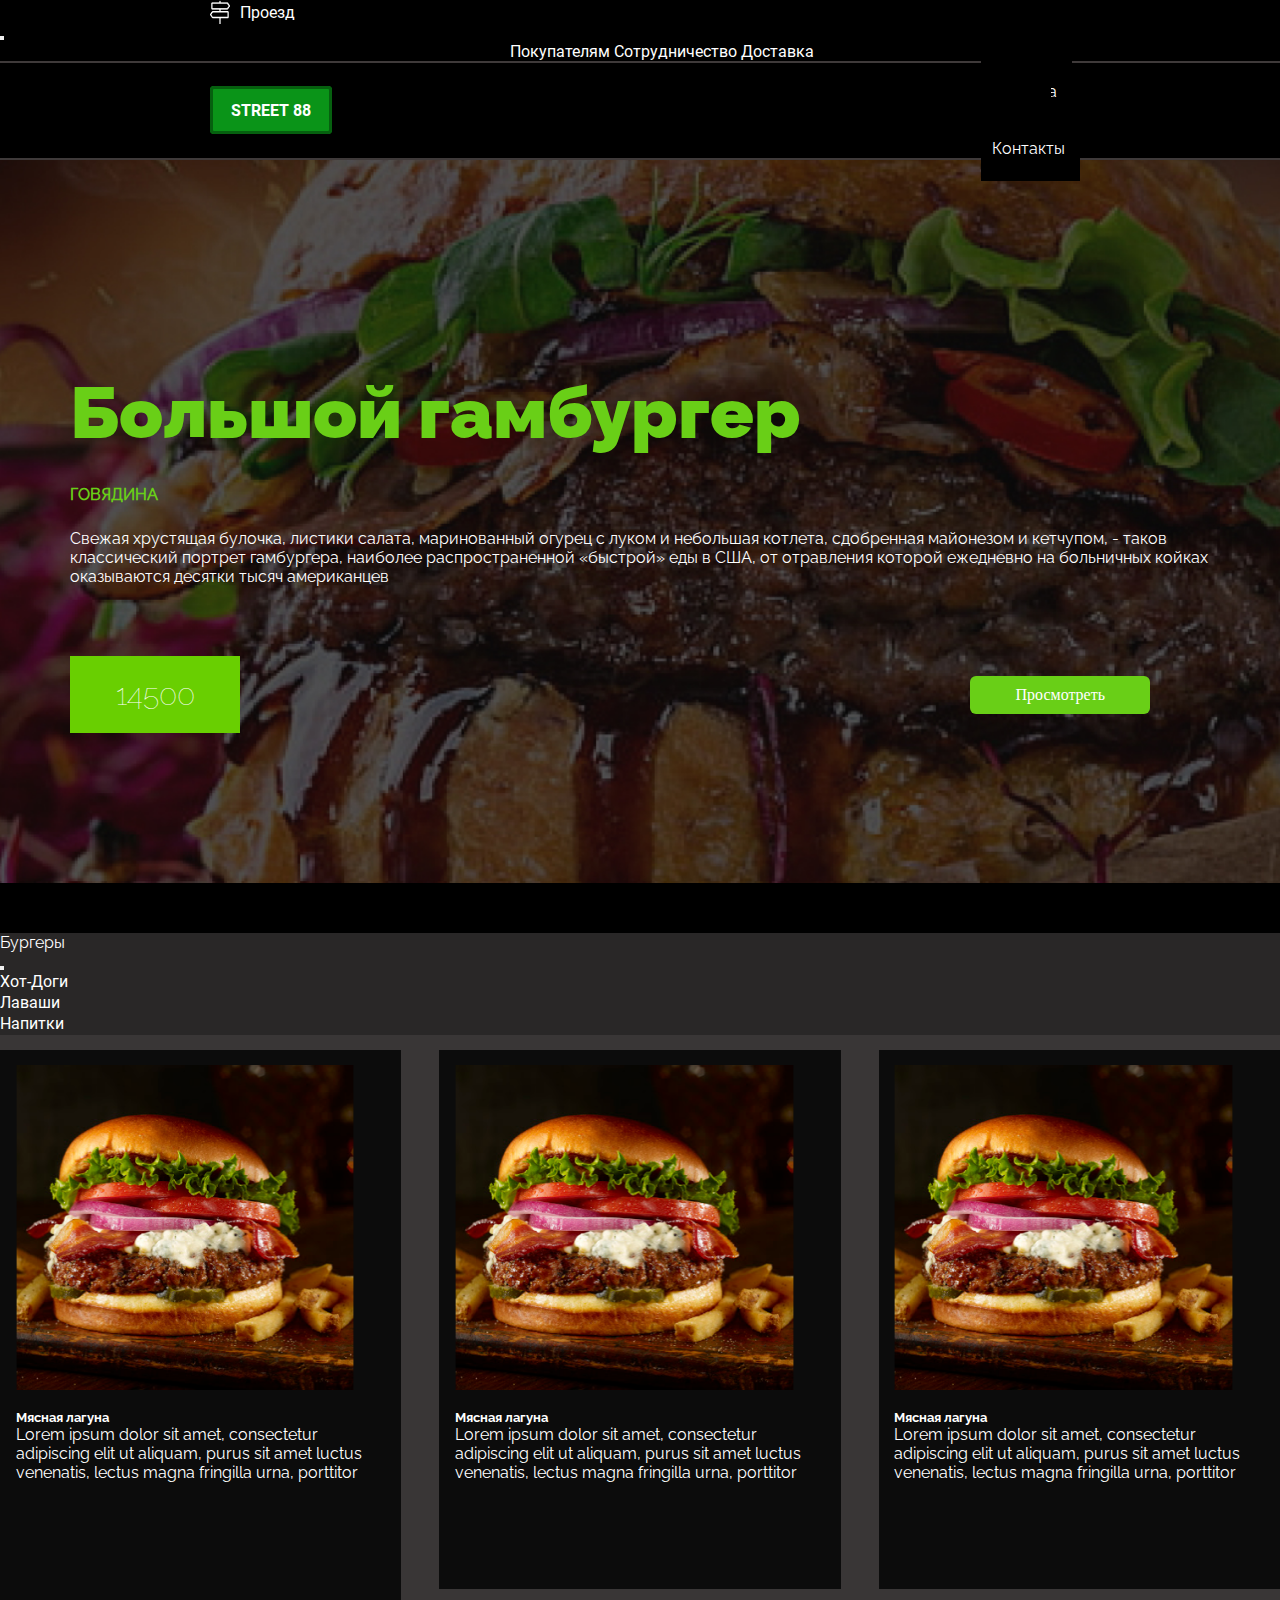
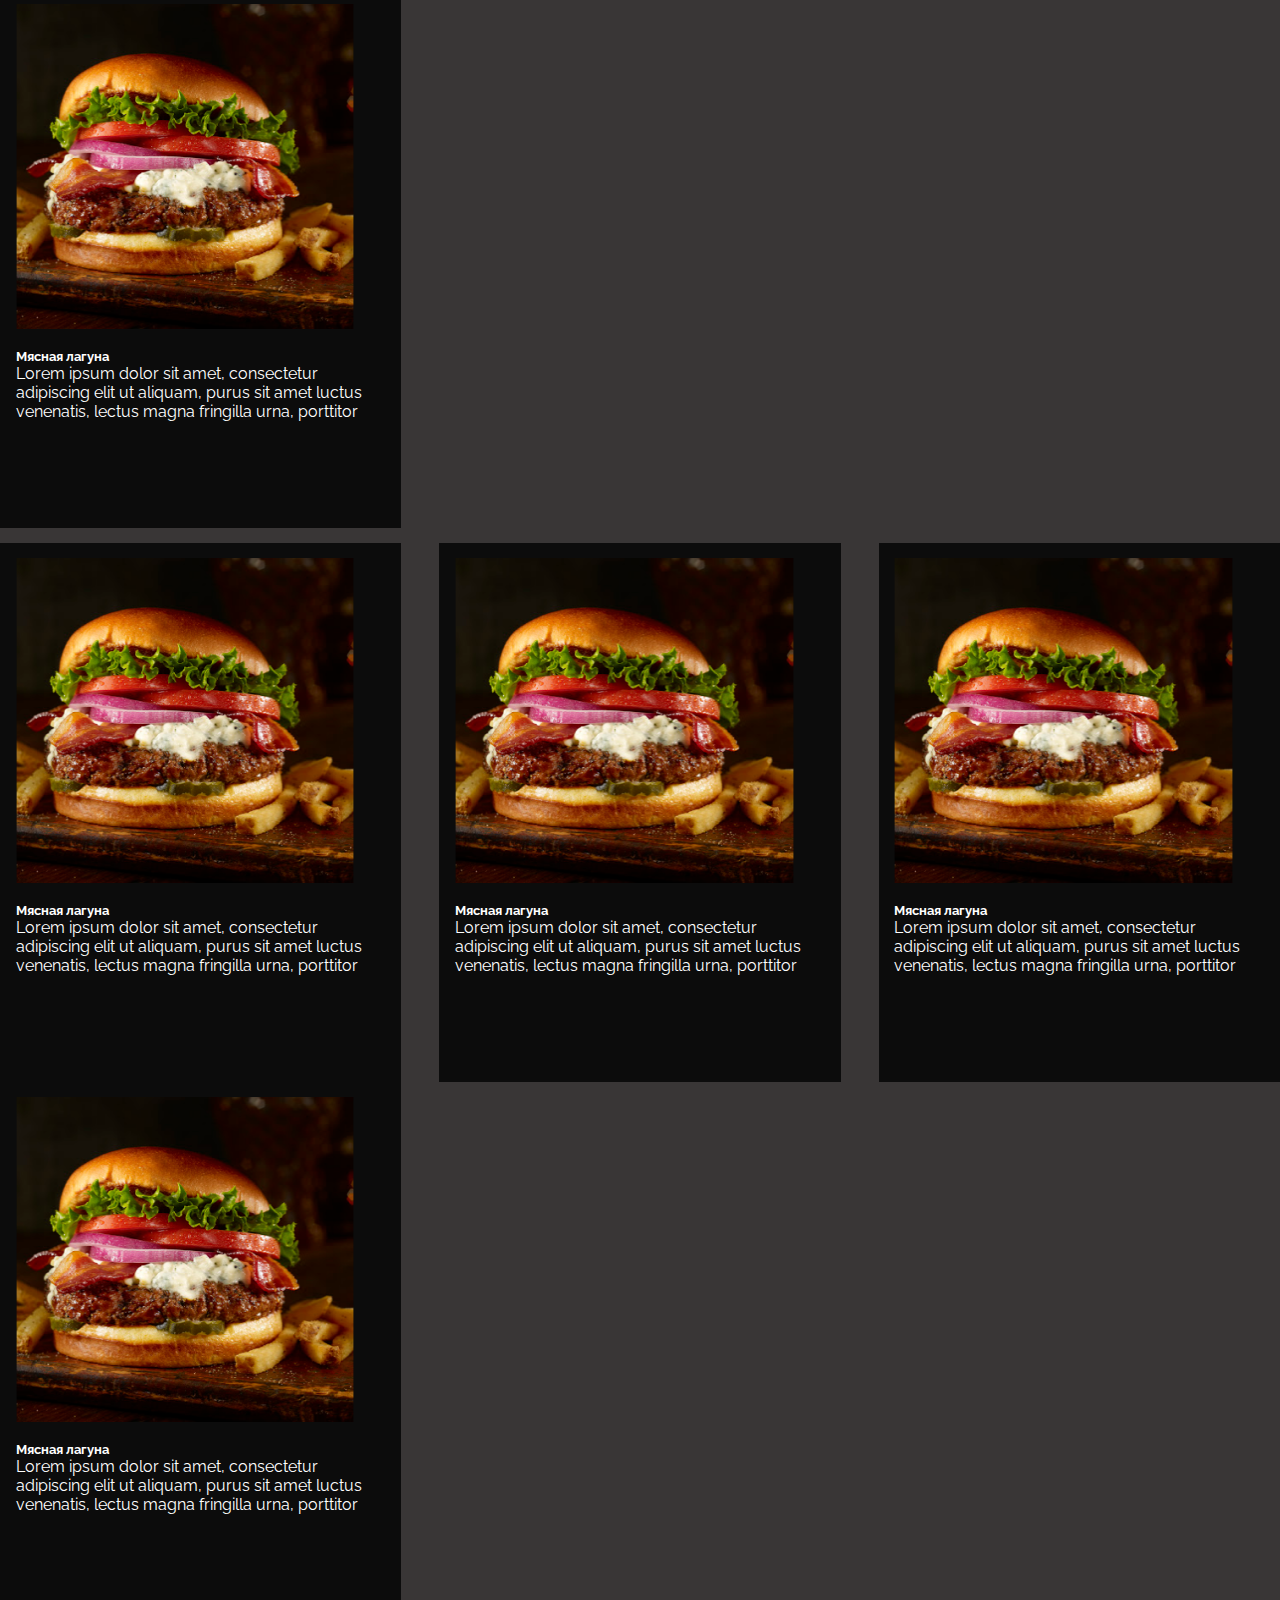
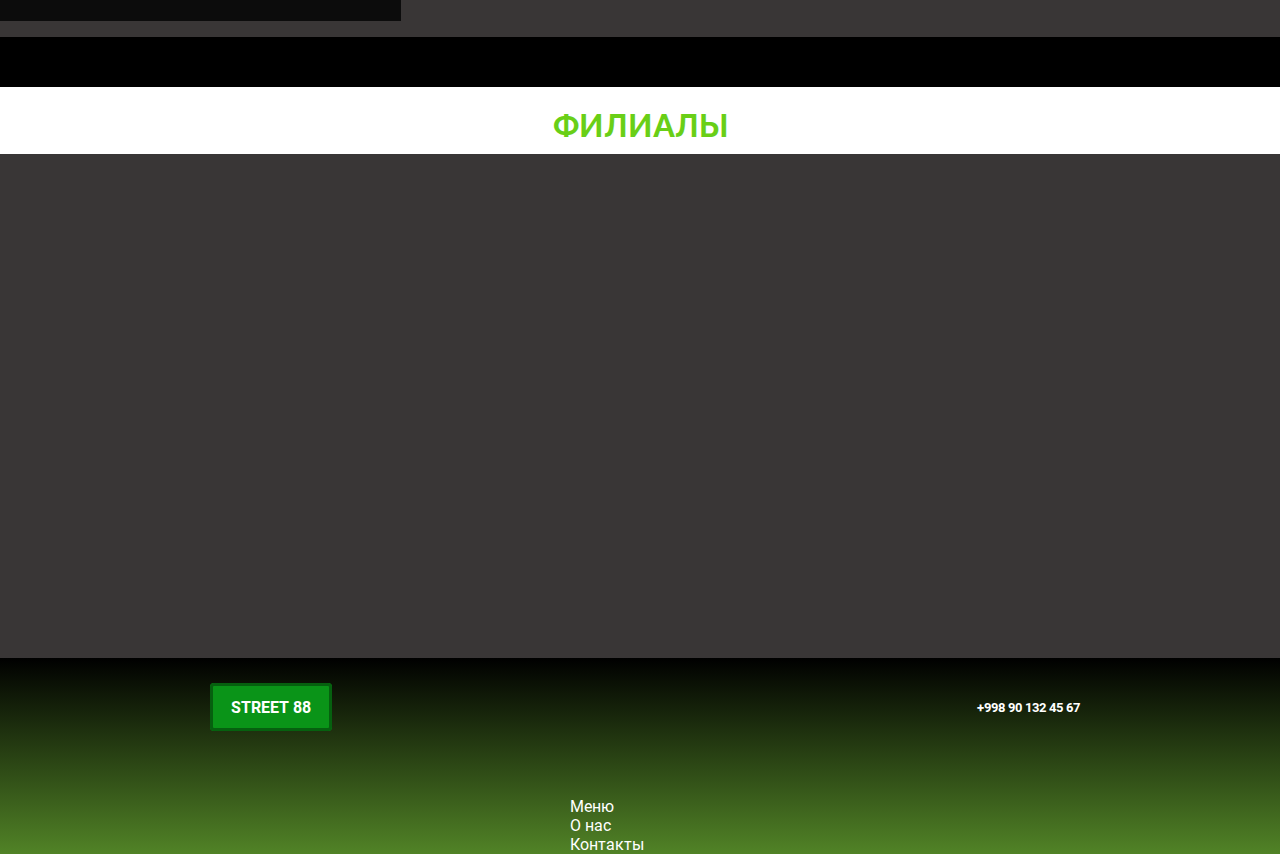
<file: index.html>
<!DOCTYPE html>
<html lang="en">
<head>
    <meta charset="UTF-8">
    <meta http-equiv="X-UA-Compatible" content="IE=edge">
    <meta name="viewport" content="width=device-width, initial-scale=1.0">
    <title>Street 88</title>
    <link href="https://cdn.jsdelivr.net/npm/bootstrap@5.1.3/dist/css/bootstrap.min.css" rel="stylesheet" integrity="sha384-1BmE4kWBq78iYhFldvKuhfTAU6auU8tT94WrHftjDbrCEXSU1oBoqyl2QvZ6jIW3" crossorigin="anonymous">
    <link rel="stylesheet" href="media.css">
    <link rel="stylesheet" href="style.css">
</head>
<body>
    <header class="header">
        <nav class="navbar navbar-expand-lg navbar-light bg-light">
            <div class="container-fluid">
              <div class="title">
                <img src="./images/Vector.png" alt="" class="img_title">
                <a class="navbar-brand nav-link" href="#">Проезд</a>
              </div>
              <button class="navbar-toggler" type="button" data-bs-toggle="collapse" data-bs-target="#navbarNavAltMarkup" aria-controls="navbarNavAltMarkup" aria-expanded="false" aria-label="Toggle navigation">
                <span class="navbar-toggler-icon"></span>
              </button>
              <div class="collapse navbar-collapse" id="navbarNavAltMarkup">
                <div class="navbar-nav">
                  <a class="nav-link active" aria-current="page" href="#">Покупателям</a>
                  <a class="nav-link" href="#">Сотрудничество</a>
                  <a class="nav-link" href="#">Доставка</a>
                </div>
              </div>
            </div>
          </nav>
          <div class="home">
            <div class="btn"><a href="#" class="nav-btn">STREET 88</a></div>
          <ul class="nav nav-tabs">
            <li class="nav-item">
              <a class="nav-link class-nav nav-link2" href="#">Главная</a>
            </li>
            <li class="nav-item">
              <a class="nav-link class-nav nav-link2" href="#">Корзина</a>
            </li>
            <li class="nav-item">
              <a class="nav-link class-nav nav-link2" href="#">Меню</a>
            </li>
            <li class="nav-item">
              <a class="nav-link class-nav nav-link2" href="index2.html">О нас</a>
            </li>
            <li class="nav-item">
              <a class="nav-link class-nav nav-link2" href="#">Контакты</a>
            </li>
          </ul>
          </div>
        <div class="container">
            <div class="header_content">
              <h1 class="header_title">
                Большой гамбургер
              </h1>
              <h4 class="header_big_info">
                ГОВЯДИНА
              </h4>
              <p class="header_info">
                Свежая хрустящая булочка, листики салата, маринованный огурец с луком и небольшая котлета, сдобренная майонезом и кетчупом, - таков классический портрет гамбургера, наиболее распространенной «быстрой» еды в США, от отравления которой ежедневно на больничных койках оказываются десятки тысяч американцев
              </p>
              <div class="header-btn">
                <a href="#" class="header_btn1">14500</a>
                <a href="#" class="header_btn2">Просмотреть</a>
              </div>
            </div>
        </div>
        <div class="div"></div>
    </header>
    <main class="main">
      <nav class="navbar navbar-expand-lg navbar-light bg-light class2-nav">
        <div class="container-fluid class2-fluid">
          <a class="navbar-brand class2-navlink" href="#">Бургеры</a>
          <button class="navbar-toggler" type="button" data-bs-toggle="collapse" data-bs-target="#navbarNav" aria-controls="navbarNav" aria-expanded="false" aria-label="Toggle navigation">
            <span class="navbar-toggler-icon"></span>
          </button>
          <div class="collapse navbar-collapse navbar-collapse2" id="navbarNav">
            <ul class="navbar-nav">
              <li class="nav-item">
                <a class="nav-link active class2-navlink" aria-current="page" href="#">Хот-Доги</a>
              </li>
              <li class="nav-item">
                <a class="nav-link class2-navlink" href="#">Лаваши</a>
              </li>
              <li class="nav-item">
                <a class="nav-link class2-navlink" href="#">Напитки</a>
              </li>
            </ul>
          </div>
        </div>
      </nav>
      <div class="main_mini_content">
          <div class="card">
            <img src="./images/unnamed 1.png" class="card-img-top" alt="...">
            <div class="card-body">
              <h5 class="card-title">Мясная лагуна</h5>
              <p class="card-text">Lorem ipsum dolor sit amet, consectetur adipiscing elit ut aliquam, purus sit amet luctus venenatis, lectus magna fringilla urna, porttitor</p>
            </div>
          </div>
          <div class="card">
            <img src="./images/unnamed 1.png" class="card-img-top" alt="...">
            <div class="card-body">
              <h5 class="card-title">Мясная лагуна</h5>
              <p class="card-text">Lorem ipsum dolor sit amet, consectetur adipiscing elit ut aliquam, purus sit amet luctus venenatis, lectus magna fringilla urna, porttitor</p>
            </div>
          </div>
          <div class="card">
            <img src="./images/unnamed 1.png" class="card-img-top" alt="...">
            <div class="card-body">
              <h5 class="card-title">Мясная лагуна</h5>
              <p class="card-text">Lorem ipsum dolor sit amet, consectetur adipiscing elit ut aliquam, purus sit amet luctus venenatis, lectus magna fringilla urna, porttitor</p>
            </div>
          </div>
          <div class="card">
            <img src="./images/unnamed 1.png" class="card-img-top" alt="...">
            <div class="card-body">
              <h5 class="card-title">Мясная лагуна</h5>
              <p class="card-text">Lorem ipsum dolor sit amet, consectetur adipiscing elit ut aliquam, purus sit amet luctus venenatis, lectus magna fringilla urna, porttitor</p>
            </div>
          </div>
      </div>
      <div class="main_mini_content main-mini-content">
        <div class="card">
          <img src="./images/unnamed 1.png" class="card-img-top" alt="...">
          <div class="card-body">
            <h5 class="card-title">Мясная лагуна</h5>
            <p class="card-text">Lorem ipsum dolor sit amet, consectetur adipiscing elit ut aliquam, purus sit amet luctus venenatis, lectus magna fringilla urna, porttitor</p>
          </div>
        </div>
        <div class="card">
          <img src="./images/unnamed 1.png" class="card-img-top" alt="...">
          <div class="card-body">
            <h5 class="card-title">Мясная лагуна</h5>
            <p class="card-text">Lorem ipsum dolor sit amet, consectetur adipiscing elit ut aliquam, purus sit amet luctus venenatis, lectus magna fringilla urna, porttitor</p>
          </div>
        </div>
        <div class="card">
          <img src="./images/unnamed 1.png" class="card-img-top" alt="...">
          <div class="card-body">
            <h5 class="card-title">Мясная лагуна</h5>
            <p class="card-text">Lorem ipsum dolor sit amet, consectetur adipiscing elit ut aliquam, purus sit amet luctus venenatis, lectus magna fringilla urna, porttitor</p>
          </div>
        </div>
        <div class="card">
          <img src="./images/unnamed 1.png" class="card-img-top" alt="...">
          <div class="card-body">
            <h5 class="card-title">Мясная лагуна</h5>
            <p class="card-text">Lorem ipsum dolor sit amet, consectetur adipiscing elit ut aliquam, purus sit amet luctus venenatis, lectus magna fringilla urna, porttitor</p>
          </div>
        </div>
    </div>
    <div class="div class2-div"></div>
    <h1 class="main_title">ФИЛИАЛЫ</h1>
    <iframe src="https://www.google.com/maps/embed?pb=!1m14!1m8!1m3!1d11986.831965019546!2d69.2905902!3d41.3152157!3m2!1i1024!2i768!4f13.1!3m3!1m2!1s0x0%3A0x2f977e6f6b98ad7!2sStreet77!5e0!3m2!1sru!2s!4v1660584053065!5m2!1sru!2s" width="100%" height="500" style="border:0;" allowfullscreen="" loading="lazy" referrerpolicy="no-referrer-when-downgrade"></iframe>
    </main>
    <footer class="footer">
      <div class="footer_content_texts">
        <div class="btn"><a href="#" class="nav-btn margin-right">STREET 88</a></div>
      <h5 class="footer_number">+998 90 132 45 67 </h5>
      </div>
      <div class="container">
        <div class="footer_content">
        </div>
        <ul class="nav nav2">
          <li class="nav-item">
            <a class="nav-link active nav-linkk" aria-current="page" href="#">Меню</a>
          </li>
          <li class="nav-item">
            <a class="nav-link nav-linkk" href="#">О нас</a>
          </li>
          <li class="nav-item">
            <a class="nav-link nav-linkk" href="#">Контакты</a>
          </li>
        </ul>
      </div>
    </footer>






















      <script src="https://cdn.jsdelivr.net/npm/bootstrap@5.1.3/dist/js/bootstrap.bundle.min.js" integrity="sha384-ka7Sk0Gln4gmtz2MlQnikT1wXgYsOg+OMhuP+IlRH9sENBO0LRn5q+8nbTov4+1p" crossorigin="anonymous"></script>
      <script src="https://cdn.jsdelivr.net/npm/@popperjs/core@2.10.2/dist/umd/popper.min.js" integrity="sha384-7+zCNj/IqJ95wo16oMtfsKbZ9ccEh31eOz1HGyDuCQ6wgnyJNSYdrPa03rtR1zdB" crossorigin="anonymous"></script>
      <script src="https://cdn.jsdelivr.net/npm/bootstrap@5.1.3/dist/js/bootstrap.min.js" integrity="sha384-QJHtvGhmr9XOIpI6YVutG+2QOK9T+ZnN4kzFN1RtK3zEFEIsxhlmWl5/YESvpZ13" crossorigin="anonymous"></script>
      <script src="./script.js"></script>
</body>
</html>
</file>
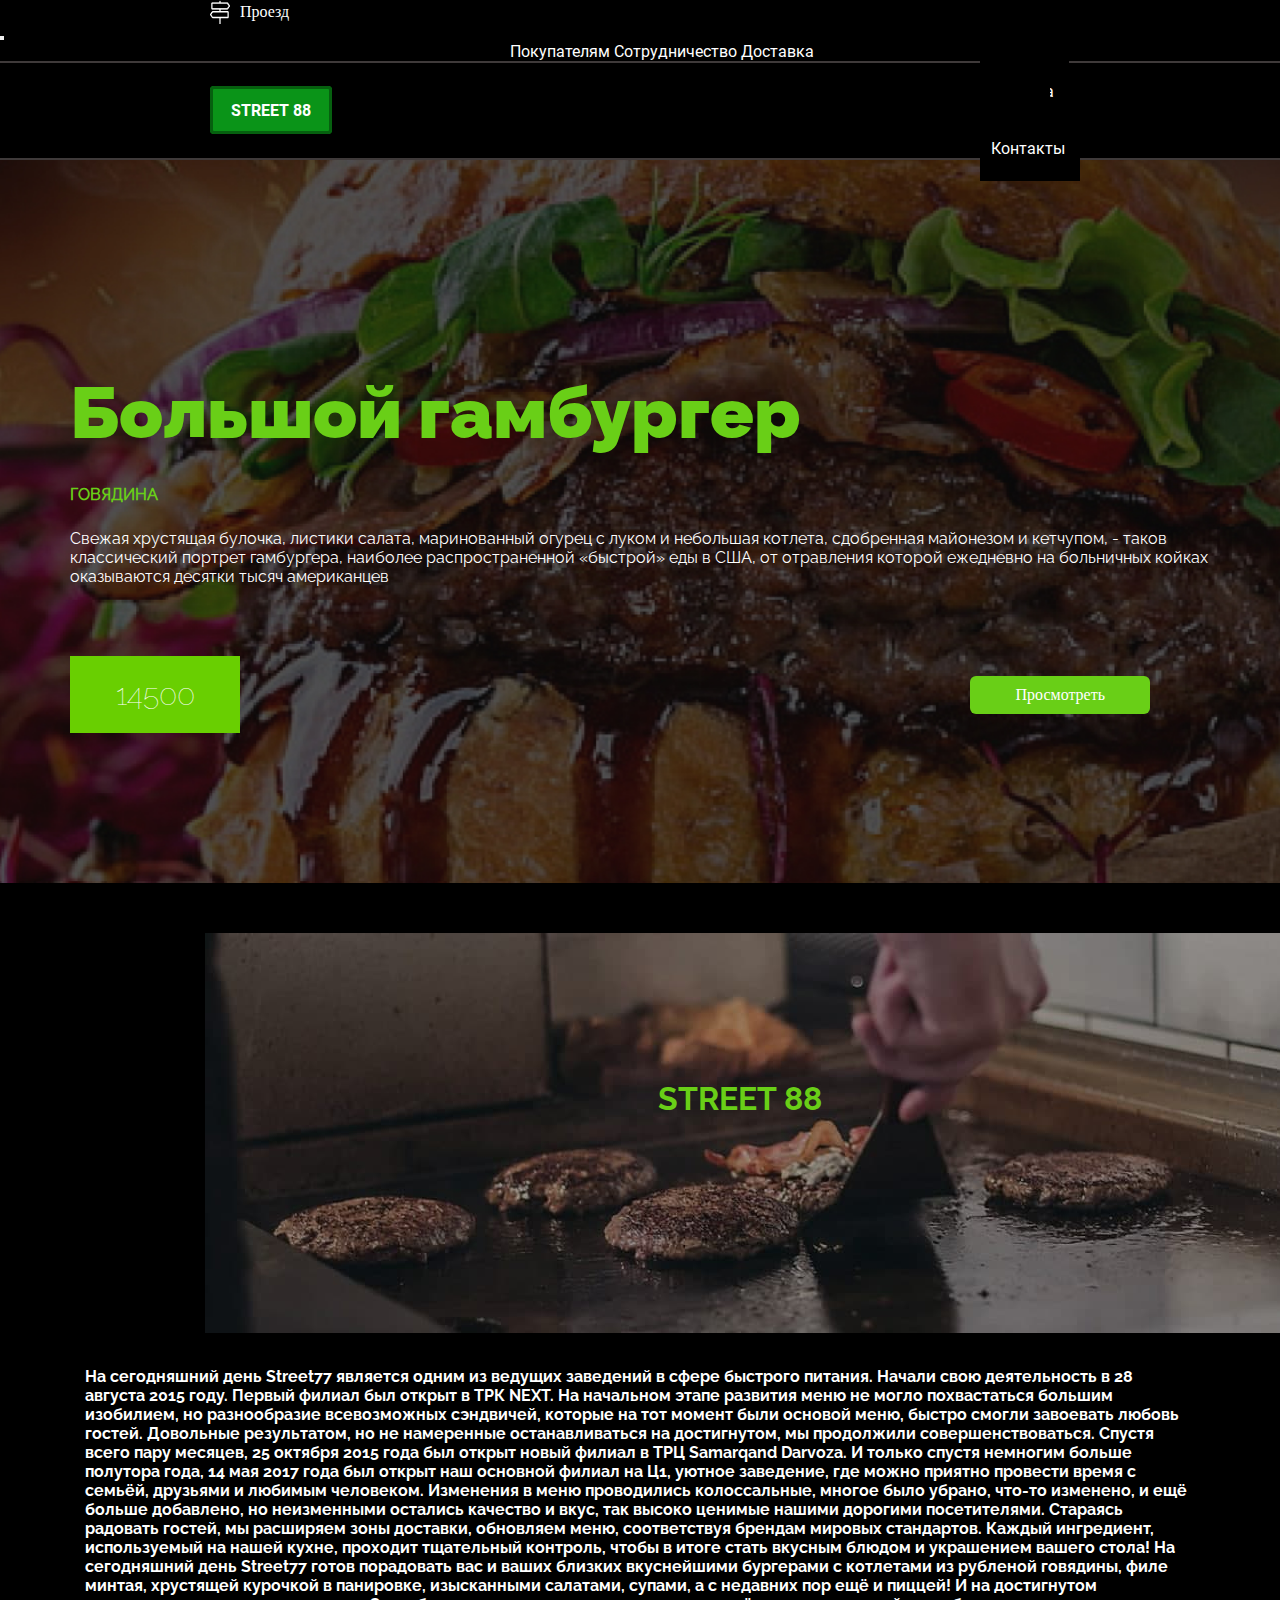
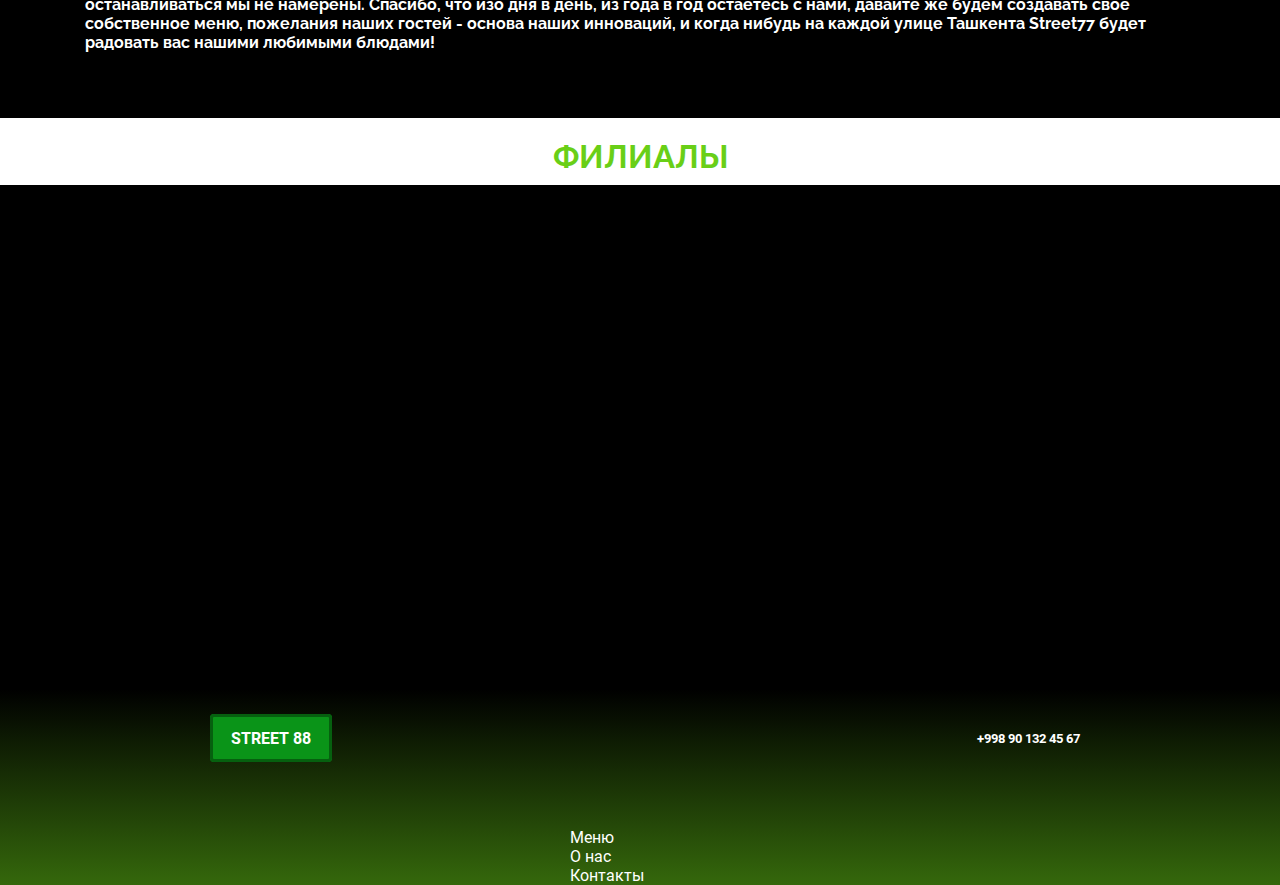
<file: index2.html>
<!DOCTYPE html>
<html lang="en">
<head>
    <meta charset="UTF-8">
    <meta http-equiv="X-UA-Compatible" content="IE=edge">
    <meta name="viewport" content="width=device-width, initial-scale=1.0">
    <title>Street 88</title>
    <link href="https://cdn.jsdelivr.net/npm/bootstrap@5.1.3/dist/css/bootstrap.min.css" rel="stylesheet" integrity="sha384-1BmE4kWBq78iYhFldvKuhfTAU6auU8tT94WrHftjDbrCEXSU1oBoqyl2QvZ6jIW3" crossorigin="anonymous">
    <link rel="stylesheet" href="media.css">
    <link rel="stylesheet" href="style.css">
</head>
<body class="body">
    <header class="header">
        <nav class="navbar navbar-expand-lg navbar-light bg-light">
            <div class="container-fluid">
              <div class="title">
                <img src="./images/Vector.png" alt="" class="img_title">
                <a class="navbar-brand" href="#">Проезд</a>
              </div>
              <button class="navbar-toggler" type="button" data-bs-toggle="collapse" data-bs-target="#navbarNavAltMarkup" aria-controls="navbarNavAltMarkup" aria-expanded="false" aria-label="Toggle navigation">
                <span class="navbar-toggler-icon"></span>
              </button>
              <div class="collapse navbar-collapse" id="navbarNavAltMarkup">
                <div class="navbar-nav">
                  <a class="nav-link active" aria-current="page" href="#">Покупателям</a>
                  <a class="nav-link" href="#">Сотрудничество</a>
                  <a class="nav-link" href="#">Доставка</a>
                </div>
              </div>
            </div>
          </nav>
          <div class="home">
            <div class="btn"><a href="#" class="nav-btn">STREET 88</a></div>
          <ul class="nav nav-tabs">
            <li class="nav-item">
              <a class="nav-link class-nav" href="index.html">Главная</a>
            </li>
            <li class="nav-item">
              <a class="nav-link class-nav" href="#">Корзина</a>
            </li>
            <li class="nav-item">
              <a class="nav-link class-nav" href="#">Меню</a>
            </li>
            <li class="nav-item">
              <a class="nav-link class-nav" href="#">О нас</a>
            </li>
            <li class="nav-item">
              <a class="nav-link class-nav" href="#">Контакты</a>
            </li>
          </ul>
          </div>
        <div class="container">
            <div class="header_content">
              <h1 class="header_title">
                Большой гамбургер
              </h1>
              <h4 class="header_big_info">
                ГОВЯДИНА
              </h4>
              <p class="header_info">
                Свежая хрустящая булочка, листики салата, маринованный огурец с луком и небольшая котлета, сдобренная майонезом и кетчупом, - таков классический портрет гамбургера, наиболее распространенной «быстрой» еды в США, от отравления которой ежедневно на больничных койках оказываются десятки тысяч американцев
              </p>
              <div class="header-btn">
                <a href="#" class="header_btn1">14500</a>
                <a href="#" class="header_btn2">Просмотреть</a>
              </div>
            </div>
        </div>
        <div class="div"></div>
    </header>
    <main class="main">
        <h1 class="position">STREET 88</h1>
        <img src="./images/photo_2022-08-15_22-47-22.jpg" alt="" class="main_img">
        <p class="main_text">На сегодняшний день Street77 является одним из ведущих заведений в сфере быстрого питания. Начали свою деятельность в 28 августа 2015 году. Первый филиал был открыт в ТРК NEXT. На начальном этапе развития  меню не могло похвастаться большим изобилием, но  разнообразие всевозможных сэндвичей, которые на тот момент были основой меню, быстро смогли завоевать любовь гостей. Довольные результатом, но не намеренные останавливаться на достигнутом, мы продолжили совершенствоваться. Спустя всего пару месяцев, 25 октября 2015 года был открыт новый филиал в ТРЦ Samarqand Darvoza. И только спустя немногим больше полутора года, 14 мая 2017 года был открыт наш основной филиал на Ц1, уютное заведение, где можно приятно провести время с семьёй, друзьями и любимым человеком. Изменения в меню проводились колоссальные, многое было убрано, что-то изменено, и ещё больше добавлено, но неизменными остались качество и вкус, так высоко ценимые нашими дорогими посетителями. Стараясь радовать гостей, мы расширяем зоны доставки, обновляем меню, соответствуя брендам мировых стандартов. Каждый ингредиент, используемый на нашей кухне, проходит тщательный контроль, чтобы в итоге стать вкусным блюдом и украшением вашего стола! На сегодняшний день Street77 готов порадовать вас и ваших близких вкуснейшими бургерами с котлетами из рубленой говядины, филе минтая, хрустящей курочкой в панировке, изысканными салатами, супами, а с недавних пор ещё и пиццей! И на достигнутом останавливаться мы не намерены. Спасибо, что изо дня в день, из года в год остаётесь с нами, давайте же будем создавать свое собственное меню, пожелания наших гостей - основа наших инноваций, и когда нибудь на каждой улице Ташкента Street77 будет радовать вас нашими любимыми блюдами!</p>
    <div class="div class2-div"></div>
    <h1 class="main_title">ФИЛИАЛЫ</h1>
    <iframe src="https://www.google.com/maps/embed?pb=!1m14!1m8!1m3!1d11986.831965019546!2d69.2905902!3d41.3152157!3m2!1i1024!2i768!4f13.1!3m3!1m2!1s0x0%3A0x2f977e6f6b98ad7!2sStreet77!5e0!3m2!1sru!2s!4v1660584053065!5m2!1sru!2s" width="100%" height="500" style="border:0;" allowfullscreen="" loading="lazy" referrerpolicy="no-referrer-when-downgrade"></iframe>
    </main>
    <footer class="footer">
        <div class="footer_content_texts">
            <div class="btn"><a href="#" class="nav-btn">STREET 88</a></div>
          <h5 class="footer_number">+998 90 132 45 67 </h5>
          </div>
      <div class="container">
        <div class="footer_content">
        </div>
        <ul class="nav nav2">
          <li class="nav-item">
            <a class="nav-link active nav-linkk" aria-current="page" href="#">Меню</a>
          </li>
          <li class="nav-item">
            <a class="nav-link nav-linkk" href="#">О нас</a>
          </li>
          <li class="nav-item">
            <a class="nav-link nav-linkk" href="#">Контакты</a>
          </li>
        </ul>
      </div>
    </footer>






















      <script src="https://cdn.jsdelivr.net/npm/bootstrap@5.1.3/dist/js/bootstrap.bundle.min.js" integrity="sha384-ka7Sk0Gln4gmtz2MlQnikT1wXgYsOg+OMhuP+IlRH9sENBO0LRn5q+8nbTov4+1p" crossorigin="anonymous"></script>
      <script src="https://cdn.jsdelivr.net/npm/@popperjs/core@2.10.2/dist/umd/popper.min.js" integrity="sha384-7+zCNj/IqJ95wo16oMtfsKbZ9ccEh31eOz1HGyDuCQ6wgnyJNSYdrPa03rtR1zdB" crossorigin="anonymous"></script>
      <script src="https://cdn.jsdelivr.net/npm/bootstrap@5.1.3/dist/js/bootstrap.min.js" integrity="sha384-QJHtvGhmr9XOIpI6YVutG+2QOK9T+ZnN4kzFN1RtK3zEFEIsxhlmWl5/YESvpZ13" crossorigin="anonymous"></script>
</body>
</html>
</file>
<file: media.css>
@media (max-width:1500px) {
    .main_mini_content {
        display: flex;
        flex-wrap: wrap;
    }
}
@media (max-width: 1420px) {
    .navbar-collapse {
        margin-left: 510px !important;
    }
}
@media (max-width: 1220px) {
    .navbar-collapse {
        margin-left: 315px !important;
    }
}
@media (max-width: 1110px) {
    .main_img {
        margin-left: 0px !important;
        max-width: 1110px;
        width: 100%;
    }
    .main_text {
        max-width: 1110px;
        width: 100% !important;
    }
    .position {
        left: 470px !important;
    }
}
@media (max-width: 1015px) {
    .navbar-collapse {
        margin-left: 110px !important;
    }
}
@media (max-width: 975px) {
    .nav-btn {
        margin-left: 0px !important;
    }
    .nav2 {
        margin-left: 0px !important;
    }
    .position {
        left: 315px !important;
        top: 1143px !important;
    }
}
@media (max-width: 765px) {
    .nav {
        margin-right:  80px !important;
    }
}
@media (max-width: 740px) {
    .card {
        margin-top:  20px !important;
    }
    .main_mini_content {
        display: flex;
        flex-direction: column;
        align-items: center !important;
    }
}
@media (max-width:643px) {
    .nav {
        margin-right: 10px !important;
    }
}
@media (max-width: 577px) {
    .position {
        left: 218px !important;
        top: 1371px !important;
    }
    .header_title {
        font-size: 3rem !important;
    }
    .header_big_info {
        font-size: 1.5rem;
    }
    .header_info {
        font-size: 1rem;
        max-width: 555px;
        width: 100%;
    }
    .header-btn {
        max-width: 555px;
    }
    .nav {
        display: flex;
        flex-direction: column;
    }
    .header_content {
        max-width: 545px;
    }
    .container {
        max-width: 555px ;
    }
}
@media (max-width: 560px) {
    .position {
        top: 1500px !important;
    }
    .header_info {
        width: 90% !important;
    }
    .footer_number {
        margin-right: 50px !important;
    }
    .container {
        width: 80% !important;
    }
    .header-btn {
        display: flex;
        flex-direction: column;
        justify-content: center !important;
    }
    .header_btn2 {
        margin-right: 0px !important;
        margin-top: 30px;
    }
}
@media (max-width: 500px) {
    .title {
        margin-left: 10px !important;
    }
    .position {
        top: 1600px !important;
    }
}
@media (max-width: 400px) {
    .footer_content_texts {
        display: flex;
        flex-direction: column;
        align-items: start !important;
    }
    .footer_number {
        margin-top: 30px ;
    }
}
@media (max-width: 380px) {
    .card-img-top {
        width: 90% !important;
        height: 50% !important;
    }
    .card {
        width: 90% !important;
    }
    .position {
        left: 100px !important;
    }
}
@media (max-width:340px) {
    .position {
        top: 1640px !important;
    }
}
</file>
<file: style.css>
@import 'font.css';

* {
    padding: 0;
    margin: 0;
    text-decoration: none !important;
    list-style: none;
}
.navbar {
    background-color: #000000 !important;
}
.navbar-brand, .nav-link {
    color: #FFFFFF !important;
}
.navbar-collapse {
    margin-left: 691px;
}
.container {
    width: 1140px;
    margin: 0 auto;
}
.title {
    margin-left: 210px;
    display: flex;
    align-items: center;
}
.img_title {
    margin-right: 10px;
} 
.navbar-light .navbar-toggler-icon {
    background-image: url(./images/_2.png);
}
.class-nav {
    color: #FFFFFF !important;
    border: 1px black solid !important;
    padding: 22px 14px 22px 10px;
}
.nav-link {
    background-color: #000000 !important;
    border-top-left-radius: 0rem !important;
    border-top-right-radius: 0rem !important;
}
.class-nav:hover {
    background-color: #69CF17 !important;
    transition: 800ms !important;
    border: 1px #69CF17 solid !important;
}
.nav-btn {
    color: #FFFFFF;
    padding: 12px 18px 11px 18px !important;
    background-color: #0A9418;
    text-decoration: none;
    border-radius: 4px;
    border: 3px #06600F solid;
    margin-left: 210px;
}
.home {
    display: flex;
    justify-content: space-between;
    margin: auto;
    align-items: center;
    background-color: #000000;
    border-top: 2px solid #7D737380;
    border-bottom: 2px solid #7D737380;
}
.nav-btn:hover {
    color: #FFFFFF;
}
.navbar-brand {
    font-size: 1rem;
}
.nav {
    margin-right: 200px;
}
.header {
    background: url(./images/food-burger-wallpaper-preview\ 1.jpg) no-repeat center /cover;
}
.header_title, .header_big_info {
    color: #69CF17;
}
.header_info {
    color: #FFFFFF;
    margin-top: 25px;
    font-family: 'Raleway-Regular';
}
.header_title {
    font-size: 4.5rem;
    margin-top: 60px;
    font-family: 'Raleway-Black';
}
.header_btn1 {
    color: #FFFFFF;
    font-size: 30px;
    padding: 21px 45px 21px 46px;
    background-color: #69CF01;
    font-family: 'Raleway-Thin';

}
.header_btn2 {
    color: #FFFFFF;
    padding: 10px 45px;
    background-color: #69CF17;
    border-radius: 6px;
    margin-right: 60px;
    font-family: 'Raleway_regular';
}
.header_btn1:hover, .header_btn2:hover {
    color: #FFFFFF;
}
.header-btn {
    margin-top: 70px;
    display: flex;
    align-items: center;
    justify-content: space-between;
}
.header_big_info {
    margin-top: 30px;
    font-family: 'Raleway-Regular';
}
.header_content {
    padding: 150px 0px;
}
.div {
    background-color: #000000;
    height: 50px;
    width: 100%;
}
.class2-nav {
    background-color: #11111166 !important;
}
.class2-navlink {
    background-color: #11111100 !important;
    font-family: 'Raleway-Regular';
}
.navbar-collapse2 {
    margin-left: 0px !important;
}
.card-img-top {
    width: 338.73px;
    height: 325px;
}
.card {
    width: 370px;
    height: 524px;
    padding: 15px 15.63px 0px 15.63px;
    background-color: #0C0C0C;
}
.card-title, .card-text {
    color: #FFFFFF;
}
.card-body {
    padding: 1rem 0rem;
}
.main_mini_content {
    display: flex;
    justify-content: space-between;
    margin-top: 15px;
}
body {
    background-color: #393636;
}
.class2-div {
    margin-top: 16px;
}
.main_title {
    color: #69CF17;
    padding: 20px 0px 10px 0px;
    background-color: #FFFFFF;
    text-align: center;
}
.footer_number {
    color: #FFFFFF;
    margin-right: 200px;
}
.footer_content_texts {
    display: flex;
    justify-content: space-between;
    align-items: center;
    padding: 40px 0px 0px 0px;
}
.footer {
    background: linear-gradient(180deg, #000000 0%, rgba(105, 207, 23, 0.5) 100%);
}
.nav2 {
    margin-left: 500px;
    margin-top: 80px;
}
.nav-linkk {
    background-color: #00000000 !important;
}
.main_img {
    margin-left: 205px;
}
.body {
    background-color: #000000;
}
.position {
    color: #69CF17;
    position: absolute;
    left: 658px;
    top: 1080px;
}
.main_text {
    text-align: start;
    margin: auto;
    color: #FFFFFF;
    width: 1110px;
    margin-top: 30px;
}
.margin-right {
    margin-right: 30px;
}
.class2-navlink {
display: flex;
flex-direction: column;
}
.class2-navlink::after {
    content: '';
    width: 100%;
    height: 2px;
    background: white;
    transform: scaleX(0);
    transition: 500ms;
}
.class2-navlink:hover::after {
transform: scaleX(1)
}
.card-title, .main_title, .position, .main_text {
    font-family: 'Raleway-Bold';
}
.card-text {
    font-family: 'Raleway-Regular';
}
.nav-btn, .footer_number {
    font-family: 'Roboto-Bold';
}
.nav-link {
    font-family: 'Roboto-Regular';
}
.nav-link2 {
    font-family: 'Raleway-Regular';
}
</file>
